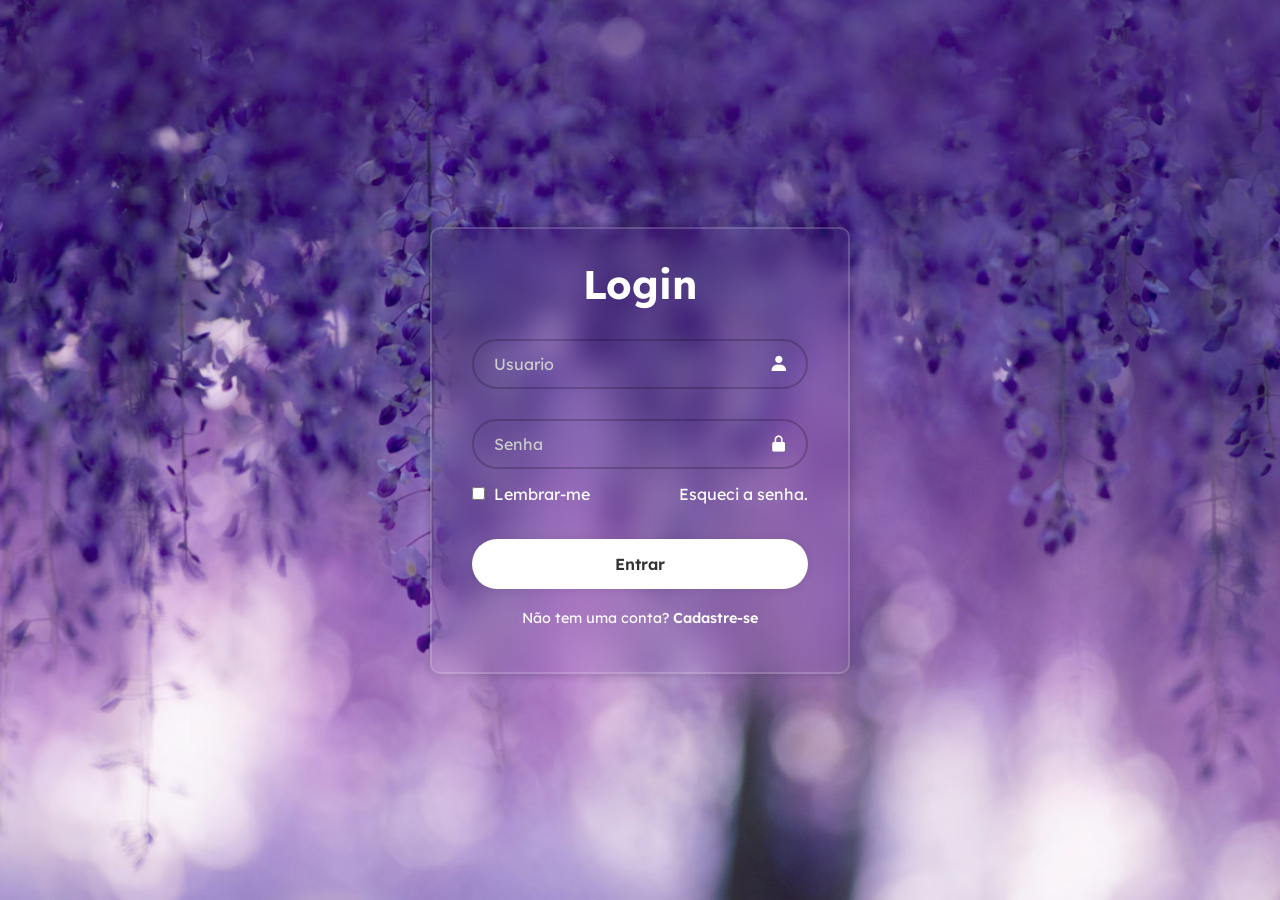
<file: index.html>
<!DOCTYPE html>
<html lang="pt-br">
<head>
    <meta charset="UTF-8">
    <meta name="viewport" content="width=device-width, initial-scale=1.0">
    <link href= 'https://unpkg.com/boxicons@2.1.4/css/boxicons.min.css' rel='stylesheet'>
    <link rel="stylesheet" href="style.css">
    <title>Login</title>
</head>
<body>
    <main class="container"> 
        <form>
            <h1>Login</h1>
            <div class="input-box"> 
                <input placeholder="Usuario" type="email">
                <i class='bx bxs-user'></i><!--  se no segundo bs tirar o s ele fica só a borda do icone-->
            </div>
            
            <div class="input-box">
                <input placeholder="Senha" type="password">
                <i class='bx bxs-lock-alt'></i>
            </div>

            <div class="lembraMe-senha">
                <label>
                    <input type="checkbox"> Lembrar-me
                </label>

                <a href="#">Esqueci a senha.</a>
            </div>

            <button type="submit" class="login-btn">Entrar</button>

            <div class="cadastro">
                <p>Não tem uma conta? <a href="#">Cadastre-se</a></p>
            </div>

        </form>

    </main>

</body>
</file>
<file: style.css>
@import url("https://fonts.googleapis.com/css2?family=Lexend:wght@100..900&display=swap");

* {
    margin: 0;
    padding: 0;
    box-sizing: border-box;
    font-family: "Lexend", sans-serif;
}

body {
    display: flex;
    justify-content: center;
    align-items: center;
    min-height: 100vh;
    background: url("img/lavanda.jpg");
    background-size: cover;
    background-position: center;
}

.container {
    width: 420px;
    background-color: transparent;
    border: 2px solid #ffffff2d;
    border-radius: 10px;
    color: #fff;
    padding: 30px 40px;
    box-shadow: 0 0 10px rgba(0, 0, 0, 0.2);
    backdrop-filter: blur(15px);

    & h1 {
        font-size: 2.5rem; /* 1rem == 16px */
        text-align: center;
    }

    & .input-box {
        position: relative;
        width: 100%;
        height: 50px;
        margin: 30px 0;

        & input {
            position: absolute;
            width: 100%;
            height: 100%;

            background-color: transparent;
            border: 2px solid rgba(0, 0, 0, 0.2);
            border-radius: 40px;
            outline: none;
            font-size: 1rem;
            color: #fff;
            padding: 20px 45px 20px 20px;
        }

        & input::placeholder {
            color: #cccccc;
        }

        & i{
            position: absolute;
            right: 20px;
            top: 50%;
            transform: translateY(-50%);
            font-size: 1.2rem;
        }
    }

    & .lembraMe-senha{
        display: flex;
        justify-content: space-between;
        margin: -15px 0 15px; 

        & label input{
            accent-color: #fff;
            margin-right: 5px;
        }

        & a{
            text-decoration: none;
            color: #fff;
        }

        & a:hover{
            text-decoration: underline;
        }
    }

    & .login-btn{
        width: 100%;
        height: 50px;
        background-color: #fff;
        border: none;
        outline: none;
        border-radius: 40px;
        cursor: pointer;
        font-size: 1rem;
        color: #333;
        font-weight: 600;
        box-shadow: 0 0 10px rgba(0, 0, 0, 0.1);
        margin-top: 20px;
    }

    & .login-btn:hover{
        background-color: transparent;
        border: 2px solid  rgba(0, 0, 0, 0.2);
        color: #fff;
        transition: 0.5s;
    }

    & .cadastro{
        font-size: 0.9rem;
        text-align: center;
        margin: 20px 0 15px;

        & a{
            text-decoration: none;
            color: #fff;
            font-weight: 560;
        }

        & a:hover{
            text-decoration: underline;
        }
    }
}
</file>
